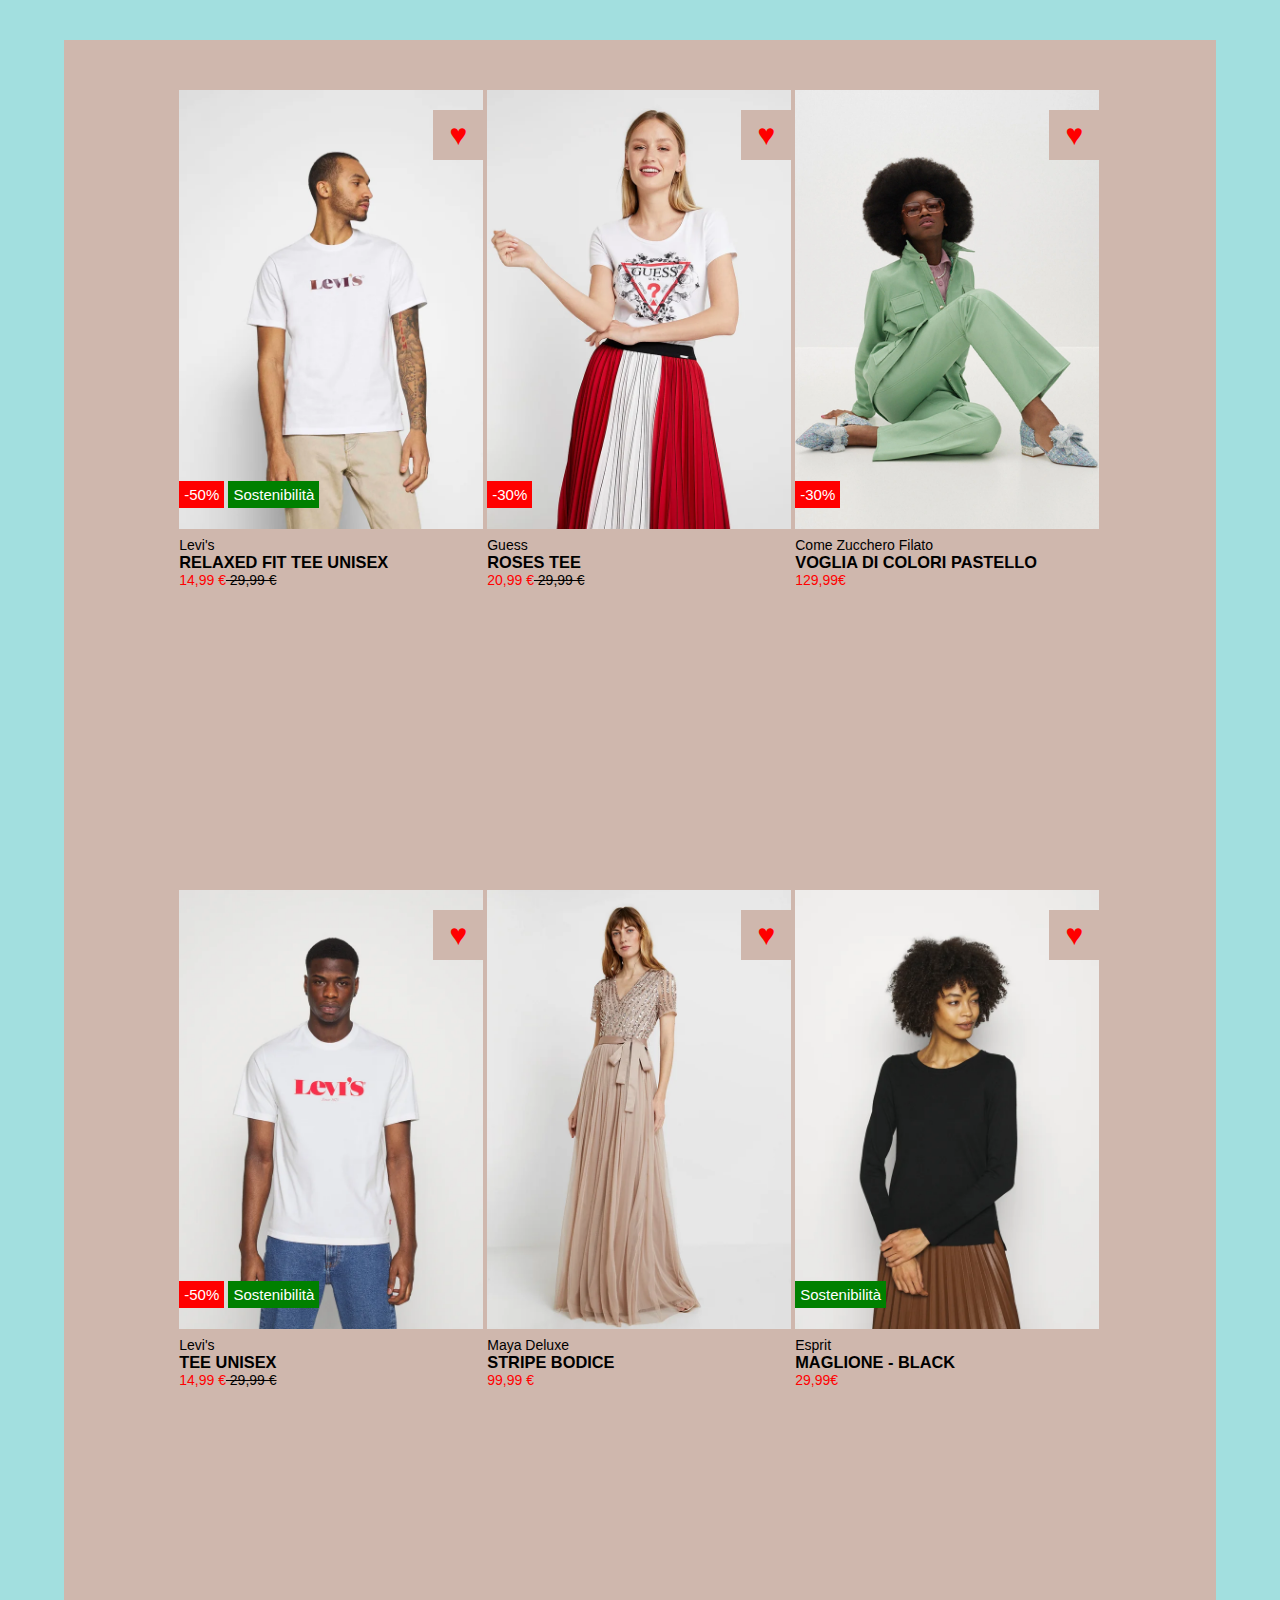
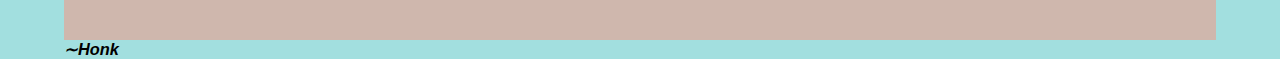
<file: index.html>
<!DOCTYPE html>
<html lang="en">
<head>
    <meta charset="UTF-8">
    <meta http-equiv="X-UA-Compatible" content="IE=edge">
    <meta name="viewport" content="width=device-width, initial-scale=1.0">
    <link rel="stylesheet" href="css/style.css">
    <link rel="icon" href="duck_icon.png">
    <title>Boolando</title>
</head>
<body>

    <!-- Main -->
    <main>

        <!-- Sezione 1 -->
        <section class="sez_alta">

            <!-- Foto 1 -->
            <div class="container_photo">

                <img class="foto" src="img/1.webp" alt="abbigliamento">

                <img class="foto_alt" src="img/1b.webp" alt="abbigliamento">

                <div class="descrizione_articolo">
                    <p>Levi's</p>
                    <h3>RELAXED FIT TEE UNISEX</h3>
                    <p><span class="prezzo">14,99 €</span><span class="old_price"> 29,99 €</span></p>
                </div>

                <div class="labels">
                    <span class="discount">-50%</span>
                    <span class="info">Sostenibilità</span>
                </div>

                <div class="heart">
                    <span>&hearts;</span>
                </div>

            </div>

            <!-- Foto 2 -->
            <div class="container_photo foto_centrale">

                <img class="foto" src="img/2.webp" alt="abbigliamento">

                <img class="foto_alt" src="img/2b.webp" alt="abbigliamento">

                <div class="descrizione_articolo">
                    <p>Guess</p>
                    <h3>ROSES TEE</h3>
                    <p><span class="prezzo">20,99 €</span><span class="old_price"> 29,99 €</span></p>
                </div>

                <div class="labels">
                    <span class="discount">-30%</span>
                </div>

                <div class="heart">
                    <span>&hearts;</span>
                </div>
            </div>

            <!-- Foto 3 -->
            <div class="container_photo">

                <img class="foto" src="img/3.webp" alt="abbigliamento">

                <img class="foto_alt" src="img/3b.webp" alt="abbigliamento">

                <div class="descrizione_articolo">
                    <p>Come Zucchero Filato</p>
                    <h3>VOGLIA DI COLORI PASTELLO</h3>
                    <p><span class="prezzo">129,99€</span></p>
                </div>

                <div class="labels">
                    <span class="discount">-30%</span>
                </div>

                <div class="heart">
                    <span>&hearts;</span>
                </div>
            </div>

        </section>

        <!-- Sezione 2 -->
        <section class="sez_bassa">

            <!-- Foto 4 -->
            <div class="container_photo">

                <img class="foto" src="img/4.webp" alt="abbigliamento">

                <img class="foto_alt" src="img/4b.webp" alt="abbigliamento">

                <div class="descrizione_articolo">
                    <p>Levi's</p>
                    <h3>TEE UNISEX</h3>
                    <p><span class="prezzo">14,99 €</span><span class="old_price"> 29,99 €</span></p>
                </div>

                <div class="labels">
                    <span class="discount">-50%</span>
                    <span class="info">Sostenibilità</span>
                </div>

                <div class="heart">
                    <span>&hearts;</span>
                </div>

            </div>

            <!-- Foto 5 -->
            <div class="container_photo">

                <img class="foto" src="img/5.webp" alt="abbigliamento">

                <img class="foto_alt" src="img/5b.webp" alt="abbigliamento">

                <div class="descrizione_articolo">
                    <p>Maya Deluxe</p>
                    <h3>STRIPE BODICE</h3>
                    <p><span class="prezzo">99,99 €</span></p>
                </div>

                <div class="heart">
                    <span>&hearts;</span>
                </div>
            </div>

            <!-- Foto 6 -->
            <div class="container_photo">

                <img class="foto" src="img/6.webp" alt="abbigliamento">

                <img class="foto_alt" src="img/6b.webp" alt="abbigliamento">

                <div class="descrizione_articolo">
                    <p>Esprit</p>
                    <h3>MAGLIONE - BLACK</h3>
                    <p><span class="prezzo">29,99€</span></p>
                </div>

                <div class="labels">
                    <span class="info">Sostenibilità</span>
                </div>

                <div class="heart">
                    <span>&hearts;</span>
                </div>
            </div>

        </section>

    </main>

    <footer>
        <h3><em>&sim;Honk</em></h3>
    </footer>


</body>
</html>
</file>
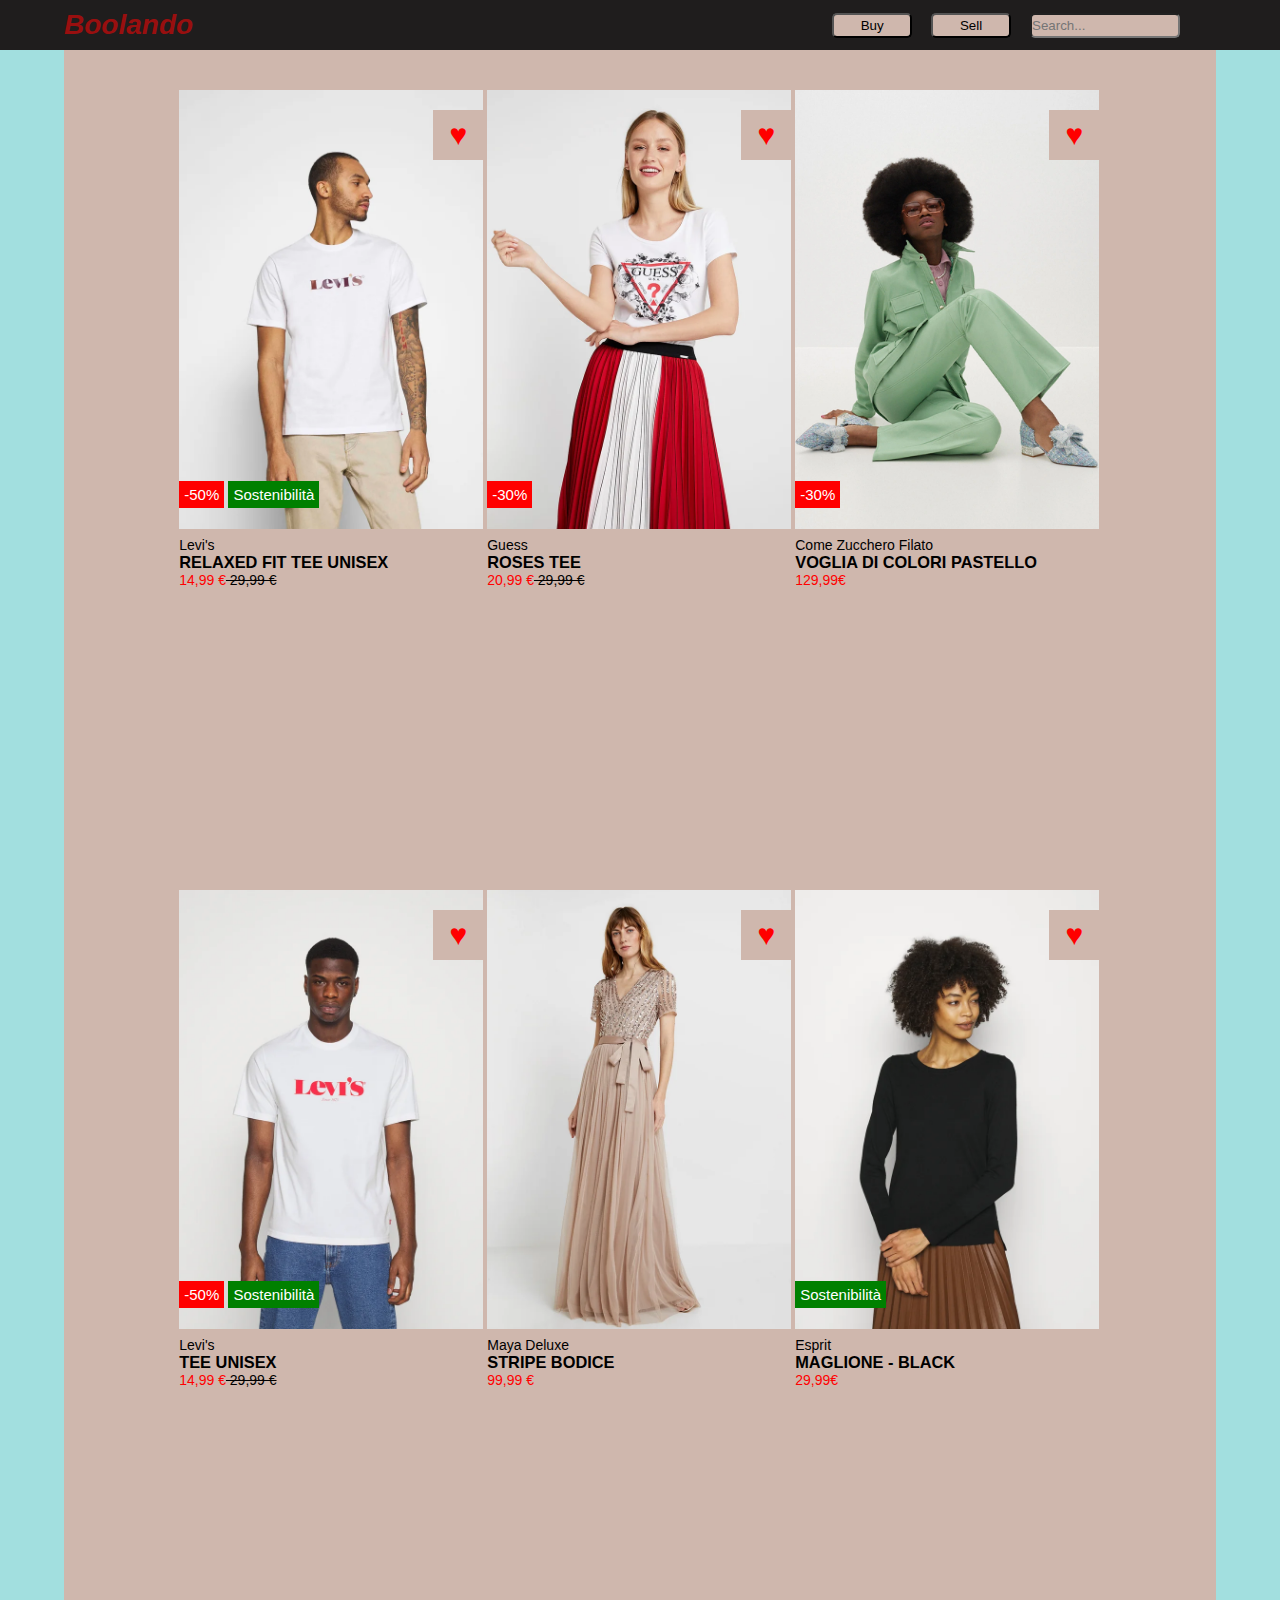
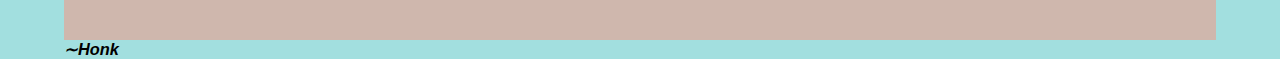
<file: Bonus/index.html>
<!DOCTYPE html>
<html lang="en">
<head>
    <meta charset="UTF-8">
    <meta http-equiv="X-UA-Compatible" content="IE=edge">
    <meta name="viewport" content="width=device-width, initial-scale=1.0">
    <link rel="stylesheet" href="css/style.css">
    <link rel="icon" href="duck_icon.png">
    <title>Boolando</title>
</head>
<body>

    <!-- Header -->
    <header>
        <h1 class="titolo_pagina">Boolando</h1>

        <div class="button">
            <button class="button_buy button_details" type="button">Buy</button>
            <button class="button_sell button_details" type="button">Sell</button>
            <input class="button_search button_details" type="text" placeholder="Search..." name="search">
        </div>
    </header>

    <!-- Main -->
    <main>

        <!-- Sezione 1 -->
        <section class="sez_alta">

            <!-- Foto 1 -->
            <div class="container_photo">

                <img class="foto" src="img/1.webp" alt="abbigliamento">

                <img class="foto_alt" src="img/1b.webp" alt="abbigliamento">

                <div class="descrizione_articolo">
                    <p>Levi's</p>
                    <h3>RELAXED FIT TEE UNISEX</h3>
                    <p><span class="prezzo">14,99 €</span><span class="old_price"> 29,99 €</span></p>
                </div>

                <div class="labels">
                    <span class="discount">-50%</span>
                    <span class="info">Sostenibilità</span>
                </div>

                <div class="heart">
                    <span>&hearts;</span>
                </div>

            </div>

            <!-- Foto 2 -->
            <div class="container_photo foto_centrale">

                <img class="foto" src="img/2.webp" alt="abbigliamento">

                <img class="foto_alt" src="img/2b.webp" alt="abbigliamento">

                <div class="descrizione_articolo">
                    <p>Guess</p>
                    <h3>ROSES TEE</h3>
                    <p><span class="prezzo">20,99 €</span><span class="old_price"> 29,99 €</span></p>
                </div>

                <div class="labels">
                    <span class="discount">-30%</span>
                </div>

                <div class="heart">
                    <span>&hearts;</span>
                </div>
            </div>

            <!-- Foto 3 -->
            <div class="container_photo">

                <img class="foto" src="img/3.webp" alt="abbigliamento">

                <img class="foto_alt" src="img/3b.webp" alt="abbigliamento">

                <div class="descrizione_articolo">
                    <p>Come Zucchero Filato</p>
                    <h3>VOGLIA DI COLORI PASTELLO</h3>
                    <p><span class="prezzo">129,99€</span></p>
                </div>

                <div class="labels">
                    <span class="discount">-30%</span>
                </div>

                <div class="heart">
                    <span>&hearts;</span>
                </div>
            </div>

        </section>

        <!-- Sezione 2 -->
        <section class="sez_bassa">

            <!-- Foto 4 -->
            <div class="container_photo">

                <img class="foto" src="img/4.webp" alt="abbigliamento">

                <img class="foto_alt" src="img/4b.webp" alt="abbigliamento">

                <div class="descrizione_articolo">
                    <p>Levi's</p>
                    <h3>TEE UNISEX</h3>
                    <p><span class="prezzo">14,99 €</span><span class="old_price"> 29,99 €</span></p>
                </div>

                <div class="labels">
                    <span class="discount">-50%</span>
                    <span class="info">Sostenibilità</span>
                </div>

                <div class="heart">
                    <span>&hearts;</span>
                </div>

            </div>

            <!-- Foto 5 -->
            <div class="container_photo">

                <img class="foto" src="img/5.webp" alt="abbigliamento">

                <img class="foto_alt" src="img/5b.webp" alt="abbigliamento">

                <div class="descrizione_articolo">
                    <p>Maya Deluxe</p>
                    <h3>STRIPE BODICE</h3>
                    <p><span class="prezzo">99,99 €</span></p>
                </div>

                <div class="heart">
                    <span>&hearts;</span>
                </div>
            </div>

            <!-- Foto 6 -->
            <div class="container_photo">

                <img class="foto" src="img/6.webp" alt="abbigliamento">

                <img class="foto_alt" src="img/6b.webp" alt="abbigliamento">

                <div class="descrizione_articolo">
                    <p>Esprit</p>
                    <h3>MAGLIONE - BLACK</h3>
                    <p><span class="prezzo">29,99€</span></p>
                </div>

                <div class="labels">
                    <span class="info">Sostenibilità</span>
                </div>

                <div class="heart">
                    <span>&hearts;</span>
                </div>
            </div>

        </section>

    </main>

    <!-- Footer -->
    <footer>
        <h3><em>&sim;Honk</em></h3>
    </footer>


</body>
</html>
</file>
<file: css/style.css>
/* Regole generali */
*{
    margin: 0;
    padding: 0;
    box-sizing: border-box;
}

body{
    font-family: sans-serif, Arial, Helvetica;
    font-size: 14px;
    background-color: rgb(162, 223, 223);
}

/* Inizio main */
main{
    height: 1600px;
    width: 90%;
    background-color: rgb(207, 183, 173);
    margin-left: auto;
    margin-right: auto;
    margin-top: 40px;
}

/* Sezioni foto */
main .sez_alta{
    width: 80%;
    height: 700px;
    /* background-color: rgb(94, 132, 204); */
    padding-top: 50px;
    margin-left: auto;
    margin-right: auto;
    margin-bottom: 100px;
}

main .sez_bassa{
    width: 80%;
    height: 700px;
    /* background-color: rgb(94, 132, 204); */
    padding-top: 50px;
    margin-left: auto;
    margin-right: auto;
}

/* Dettagli singole foto */
.container_photo{
    display: inline-block;
    width: 33%;
    position: relative;
}

.container_photo .foto{
    position: relative;
    max-width: 100%;
    z-index: 2;
}

.container_photo .foto_alt{
    position: absolute;
    max-width: 100%;
    left: 0;
}

.container_photo .descrizione_articolo{
    text-align: left;
    margin-top: 5px;
}

.descrizione_articolo .prezzo{
    color: red;
}

.descrizione_articolo .old_price{
    text-decoration: line-through;
}

.container_photo .labels{
    font-size: 15px;
    color: white;
    display: inline-block;
    position: absolute;
    bottom: 80px;
    z-index: 500;
}

.labels .discount{
    background-color: red;
    padding: 5px;
    display: inline-block;
}

.labels .info{
    background-color: green;
    padding: 5px;
    display: inline-block;
}

.container_photo .heart{
    background-color: rgb(207, 183, 173);
    font-size: 30px;
    color: red;
    display: inline-block;
    position: absolute;
    height: 50px;
    width: 50px;
    text-align: center;
    line-height: 50px;
    vertical-align: middle;
    right: 0;
    top: 20px;
    z-index: 500;
}

/* Hover foto */
.foto:hover{
    z-index: 0;
}

.foto_alt:hover{
    z-index: 3;
}

/* Footer */
footer{
    margin-left: 5%;
}
</file>
<file: Bonus/css/style.css>
/* Regole generali */
*{
    margin: 0;
    padding: 0;
    box-sizing: border-box;
}

body{
    font-family: sans-serif, Arial, Helvetica;
    font-size: 14px;
    background-color: rgb(162, 223, 223);
}

/* Inizio header */
header{
    width: 100%;
    height: 50px;
    background-color: rgb(31, 29, 29);
    z-index: 5000;
    top: 0;
    position: relative;
    position: fixed;
}

header .titolo_pagina{
    margin-left: 5%;
    vertical-align: middle;
    line-height: 50px;
    color: rgb(153, 15, 15);
    font-style: italic;
}

header .button{
    position: absolute;
    top: 13px;
    right: 0;
}

.button .button_buy{
    width: 80px;
    margin-right: 15px;
}

.button .button_sell{
    width: 80px;
    margin-right: 15px;
}

.button .button_search{
    width: 150px;
    margin-right: 100px;
}

.button_details{
    background-color: rgb(207, 183, 173);
    height: 25px;
    color: black;
    border-radius: 5px;
}
/* Fine header */

/* Inizio main */
main{
    height: 1600px;
    width: 90%;
    background-color: rgb(207, 183, 173);
    margin-left: auto;
    margin-right: auto;
    margin-top: 40px;
}

/* Sezioni foto */
main .sez_alta{
    width: 80%;
    height: 700px;
    /* background-color: rgb(94, 132, 204); */
    padding-top: 50px;
    margin-left: auto;
    margin-right: auto;
    margin-bottom: 100px;
}

main .sez_bassa{
    width: 80%;
    height: 700px;
    /* background-color: rgb(94, 132, 204); */
    padding-top: 50px;
    margin-left: auto;
    margin-right: auto;
}

/* Dettagli singole foto */
.container_photo{
    display: inline-block;
    width: 33%;
    position: relative;
}

.container_photo .foto{
    position: relative;
    max-width: 100%;
    z-index: 2;
}

.container_photo .foto_alt{
    position: absolute;
    max-width: 100%;
    left: 0;
}

.container_photo .descrizione_articolo{
    text-align: left;
    margin-top: 5px;
}

.descrizione_articolo .prezzo{
    color: red;
}

.descrizione_articolo .old_price{
    text-decoration: line-through;
}

.container_photo .labels{
    font-size: 15px;
    color: white;
    display: inline-block;
    position: absolute;
    bottom: 80px;
    z-index: 500;
}

.labels .discount{
    background-color: red;
    padding: 5px;
    display: inline-block;
}

.labels .info{
    background-color: green;
    padding: 5px;
    display: inline-block;
}

.container_photo .heart{
    background-color: rgb(207, 183, 173);
    font-size: 30px;
    color: red;
    display: inline-block;
    position: absolute;
    height: 50px;
    width: 50px;
    text-align: center;
    line-height: 50px;
    vertical-align: middle;
    right: 0;
    top: 20px;
    z-index: 500;
}

/* Hover foto */
.foto:hover{
    z-index: 0;
}

.foto_alt:hover{
    z-index: 3;
}
/* Fine main */

/* Footer */
footer{
    margin-left: 5%;
}
</file>
